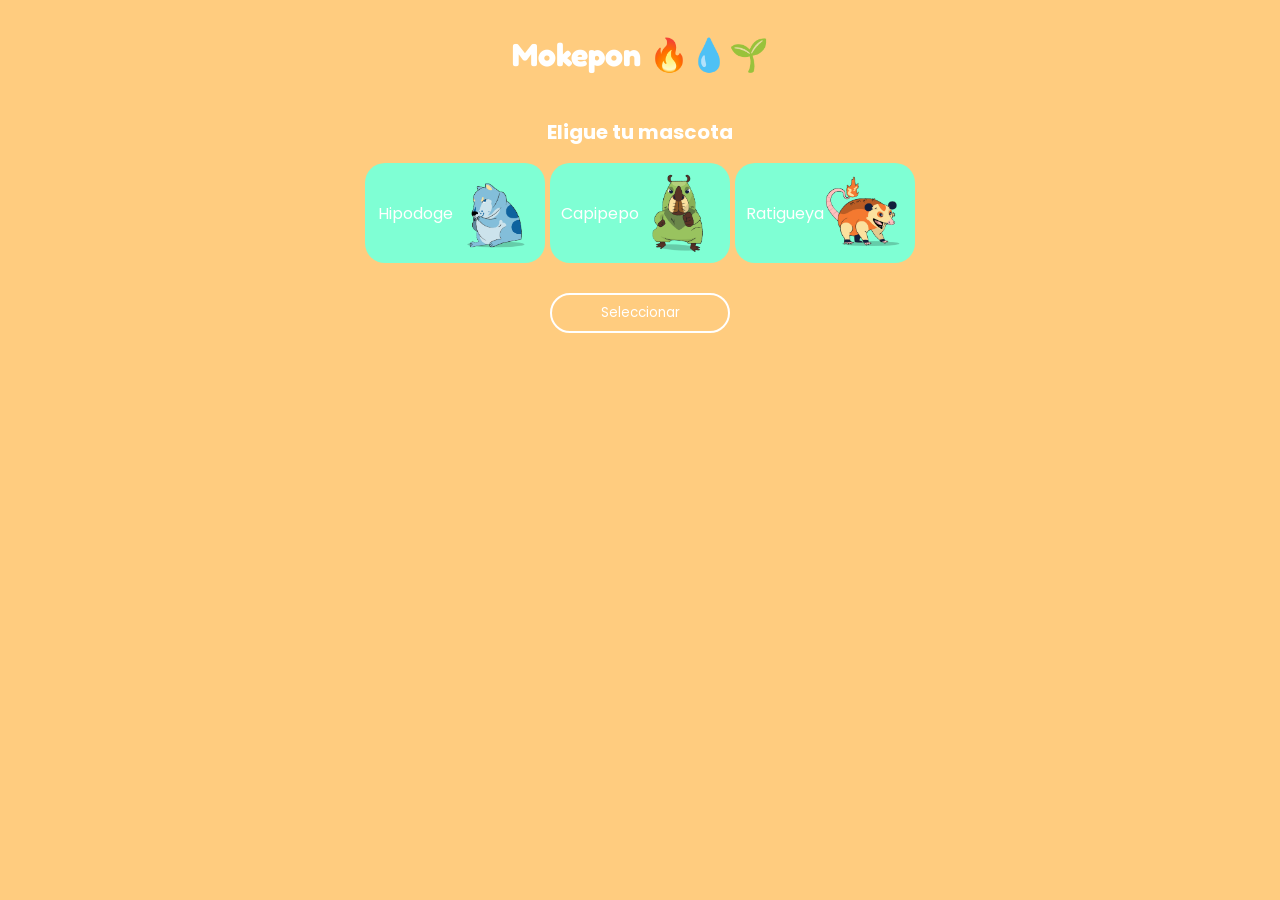
<file: mokepon/public/index.html>
<!DOCTYPE html>
<html>
<head>
    <meta charset="utf-8"/>
<title> Mokepon 🔥💧🌱</title>
<link rel="stylesheet" href="./Style.css">

<meta name="viewport" content="width=device-width, initial-scale=1.0">

</head>
<body>
    <section id="Selecionar-Mascota">
        <h1 class="titulo">Mokepon 🔥💧🌱</h1>
        <h2 class="subtitulo">Eligue tu mascota</h2>
        <div id="contenedorTarjetas" class="tarjetas"></div>
        <button id="boton-mascota">Seleccionar</button>
    </section>

    <section id="ver-mapa">
        <h2 class="subtitulo">Recorre el mapa con tu mokepon</h2>
        <canvas id="mapa"></canvas>
        <button onmouseup="detenerMovimiento()" 
        ontouchend="detenerMovimiento()" 
        onmousedown="moverArriba()"
        ontouchstart="moverArriba()"
        >Arriba</button>
        <div>
            <button 
            onmouseup="detenerMovimiento()"
            ontouchend="detenerMovimiento()" onmousedown="moverIzquierda()"
            ontouchstart="moverIzquierda()"
            >Izquierda</button>
            <button 
            onmouseup="detenerMovimiento()"
            ontouchend="detenerMovimiento()" 
            onmousedown="moverAbajo()"
            ontouchstart="moverAbajo()"
            >Abajo</button>
            <button 
            onmouseup="detenerMovimiento()"
            ontouchend="detenerMovimiento()" 
            onmousedown="moverDerecha()"
            ontouchstart="moverDerecha()"
            >Derecha</button>
        </div>
    </section>


    <section id="Seleccionar-Ataque">
        <h1 class="titulo">Mokepon 🔥💧🌱</h1>
        <h2 class="subtitulo">Seleccionar Ataque</h2>
        <div id="contenedorAtaques" class="tarjetas-ataques"></div>
            <div id="mensajes">
                <p id="resultados"> Mucha Suerte!</p>
                <section id="reiniciar"></section>
                <button id="boton-reiniciar">reiniciar</button>
            </div>
        <div class="ataques">
            <div class="ataques-jugador">
                <p id="vidas-jugador">0</p>
                <p id="mascota-jugador"></p>
                <div id="ataques-del-jugador"></div>
            </div>
            <div class="ataques-enemigo">
                <p id="vidas-enemigo">0</p>
                <p id="mascota-enemigo"></p>
                <div id="ataques-del-enemigo"></div>
            </div>
        </div>     
    </section>  
    <script src="./js/mokepon.js"></script>
</body>
</html>
</file>
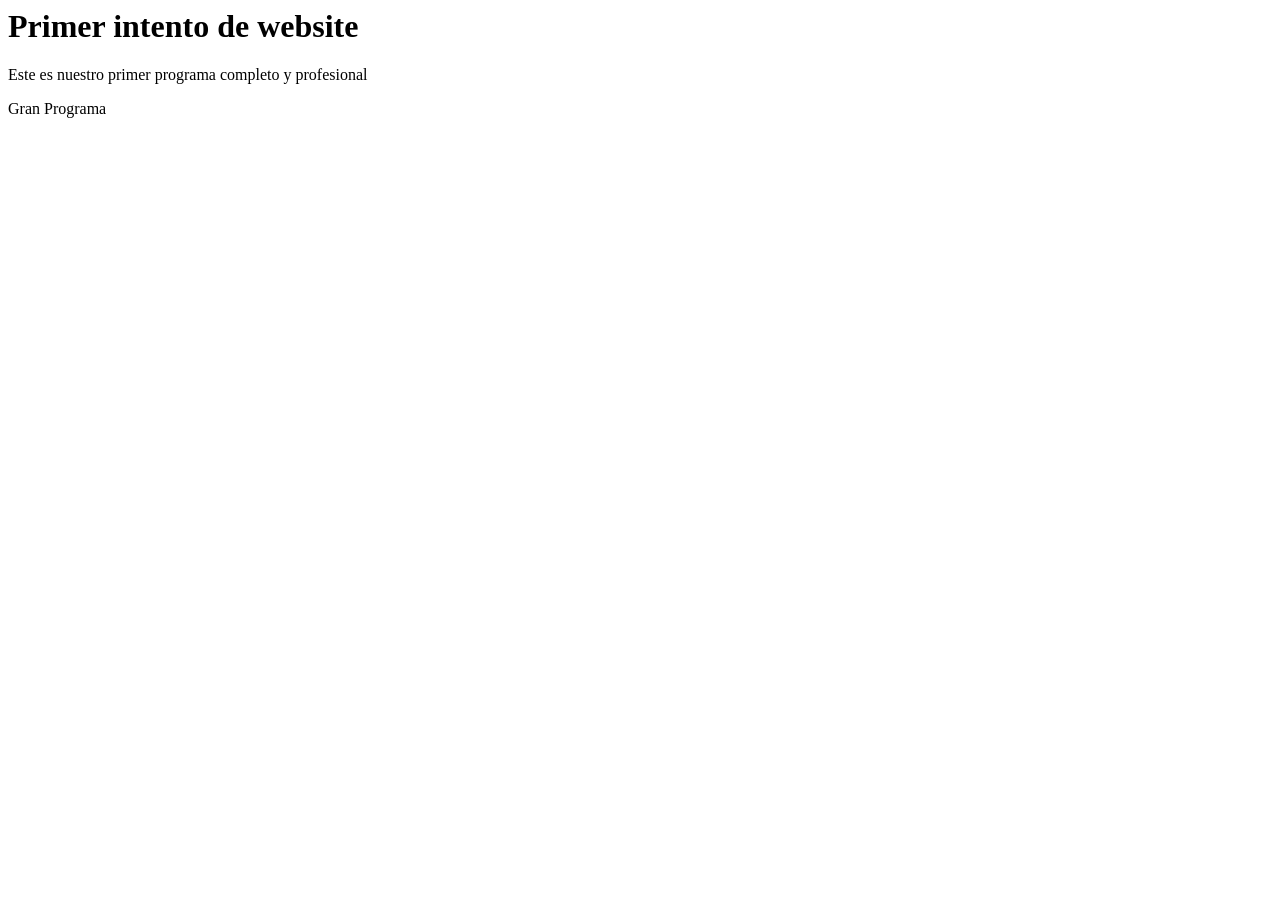
<file: Nuevo documento de texto.html>
<html>
<head>
    <meta charset="utf-8" />
    <title> Mi Primera linea de Codigo</title>
    <script>
    
    let nombre = ""
    nombre = prompt("Cual es tu nombre?")    
    alert("Bienvenida " + nombre)    

    </script>


</head>
<body>
    <h1>Primer intento de website</h1>
    <P>Este es nuestro primer programa completo y profesional</P>
    <p>Gran Programa</p>
</body>


</html>
</file>
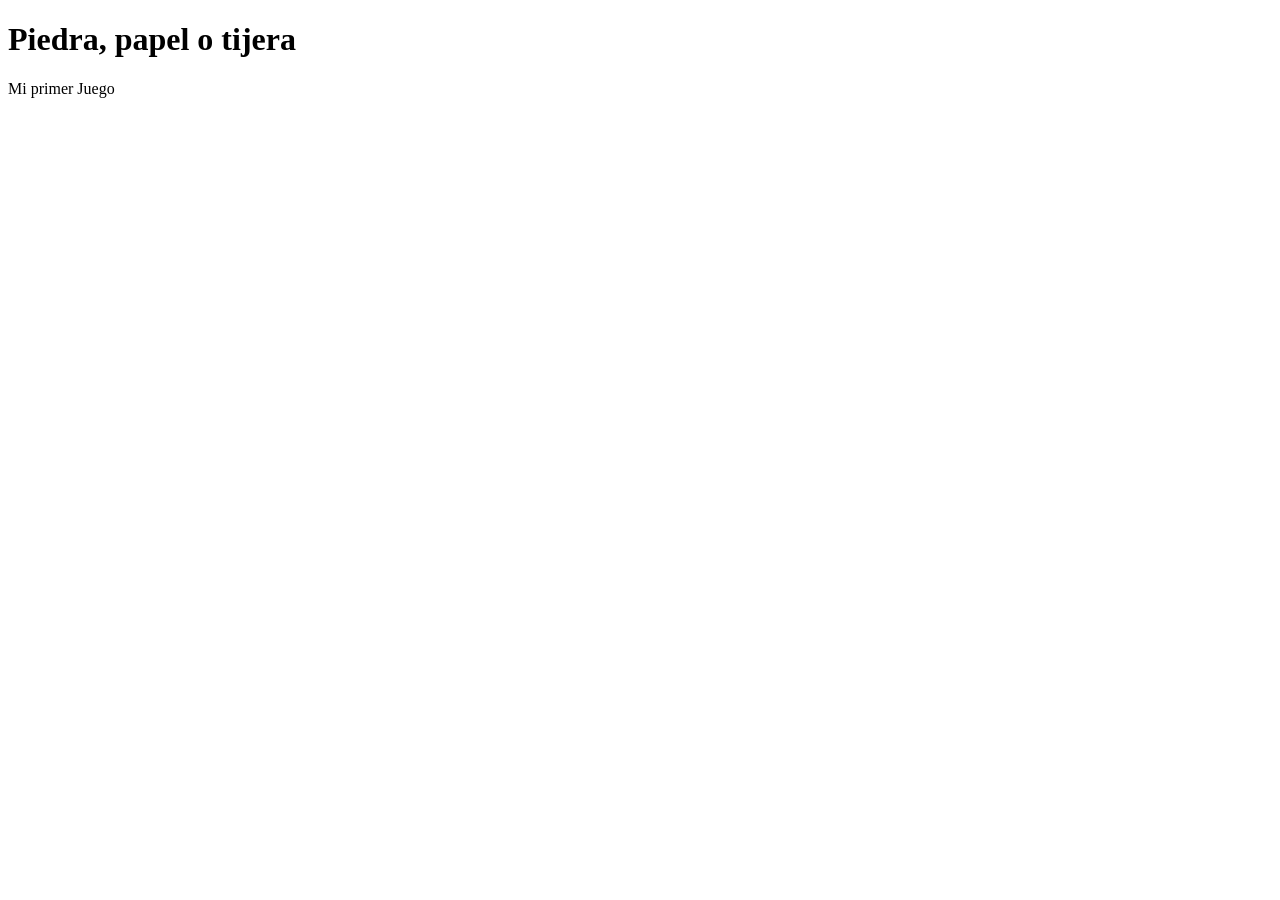
<file: piedrapapeltijera.html>
<!DOCTYPE html>
<html>
    <head>
        <meta charset="utf-8" />
        <title> Piedra, papel o tijera</title>
        <script src="js/codigo.js"></script>
        
    </head>
    <body>
        <h1>Piedra, papel o tijera</h1>
        <p>Mi primer Juego</p>
    </body>
</html>
</file>
<file: mokepon/public/Style.css>
@import url('https://fonts.googleapis.com/css2?family=Fredoka:wght@500&family=Poppins:wght@300&display=swap');


body{
    font-family: 'Poppins', sans-serif;
    background-color: rgb(255, 204, 127);
}
#Selecionar-Mascota {
    display: flex;
    flex-direction: column;
    justify-content: center;
    align-items: center;
}
.titulo {
    color:rgb(255, 255, 255);
    font-size: 32px;
    font-family: 'Fredoka', sans-serif;
}
.subtitulo {
    color: rgb(255, 255, 255);
    font-size: 20px;
}
.tarjetas, .tarjetas-ataques { 
    display: flex;
    gap: 5px;
}
.tarjeta-de-mokepon {
    width: 180px;
    height: 100px;
    background: aquamarine;
    padding: 10px;
    box-sizing: border-box;
    border-radius: 20px;
    display: flex;
    justify-content: center;
    align-items: center;
    color: white;
}
.tarjeta-de-mokepon img {
    width: 80px;
}
#boton-mascota {
    width: 180px;
    height: 40px;
    border-radius: 20px;
    background:transparent;
    border: 2px solid white;
    color: white;
    font-family: 'Poppins', sans-serif;
    margin-top: 30px;
}
input {
    display: none;
}
input:checked + label {
    background-color: blueviolet;
}
#Seleccionar-Ataque {
    flex-direction: column;
    align-items: center;
}
.boton-de-ataque{
    background-color: aquamarine;
    padding: 10px;
    box-sizing: border-box;
    border-radius: 20px;
    border-color: transparent;
    width: 80px;
    color: white;
    font-family: 'Poppins', sans-serif;
}
#mensajes {
width: 280px;
background: rgb(14, 134, 231);
padding: 20px;
margin-top: 20px;
border-radius: 20px;
display: flex;
align-items: center;
flex-direction: column;
}
#boton-reiniciar {
    border: none;
    color: rgb(22, 8, 221);
    font-family: 'Poppins', sans-serif;
}
.ataques {
display: grid;
grid-template-columns: 100px 100px;
}
#vidas-jugador, #vidas-enemigo {
    font-size: 32px;
    margin-bottom: 0;
}
.ataques-jugador, .ataques-enemigo {
    display: flex;
    flex-direction: column;
    align-items: center;
}
#ver-mapa {
    flex-direction: column;
    align-items: center;
    justify-content: center;
}

#ver-mapa button {
        
        width: 80px;
        height: 40px;
        border-radius: 20px;
        background:transparent;
        border: 2px solid white;
        color: white;
        font-family: 'Poppins', sans-serif;
        margin: 5px 0;
}

@media (max-width: 560px) {
    .tarjetas, .tarjetas-ataques {
        flex-direction: column;
    }   
}

@media (max-width: 300px) {
    #ver-mapa div {
        display: flex;
        align-items: center;
        flex-direction: column;
    }   
}
</file>
